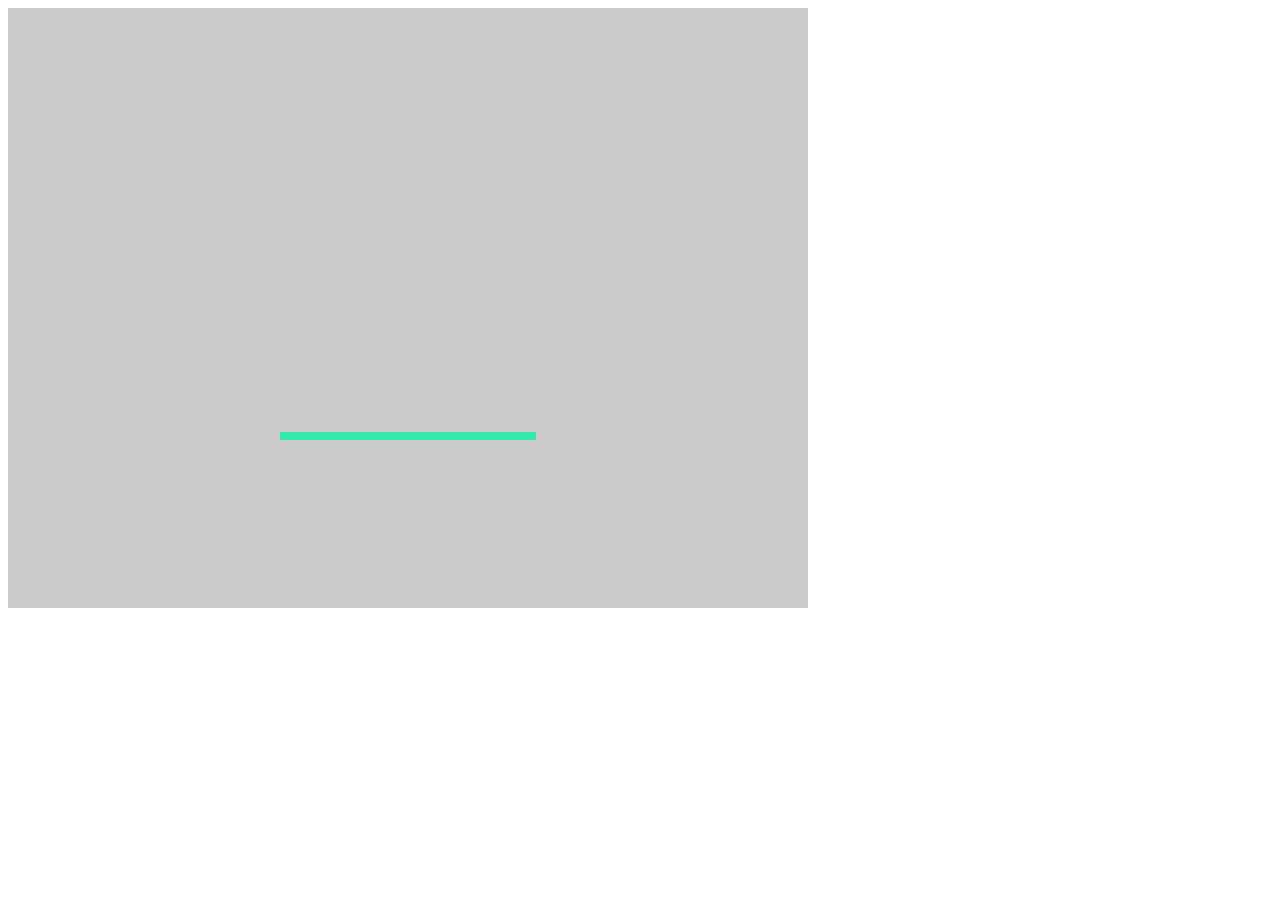
<file: Application/Application.Web/GameTile/index.html>
<!DOCTYPE html>
<html>
<head lang="en">
    <meta charset="UTF-8">
    <title></title>
    <script src="Libs/require.js" data-main="app"></script>
</head>
<body>
<div id="phaser-container">

</div>
</body>
</html>
</file>
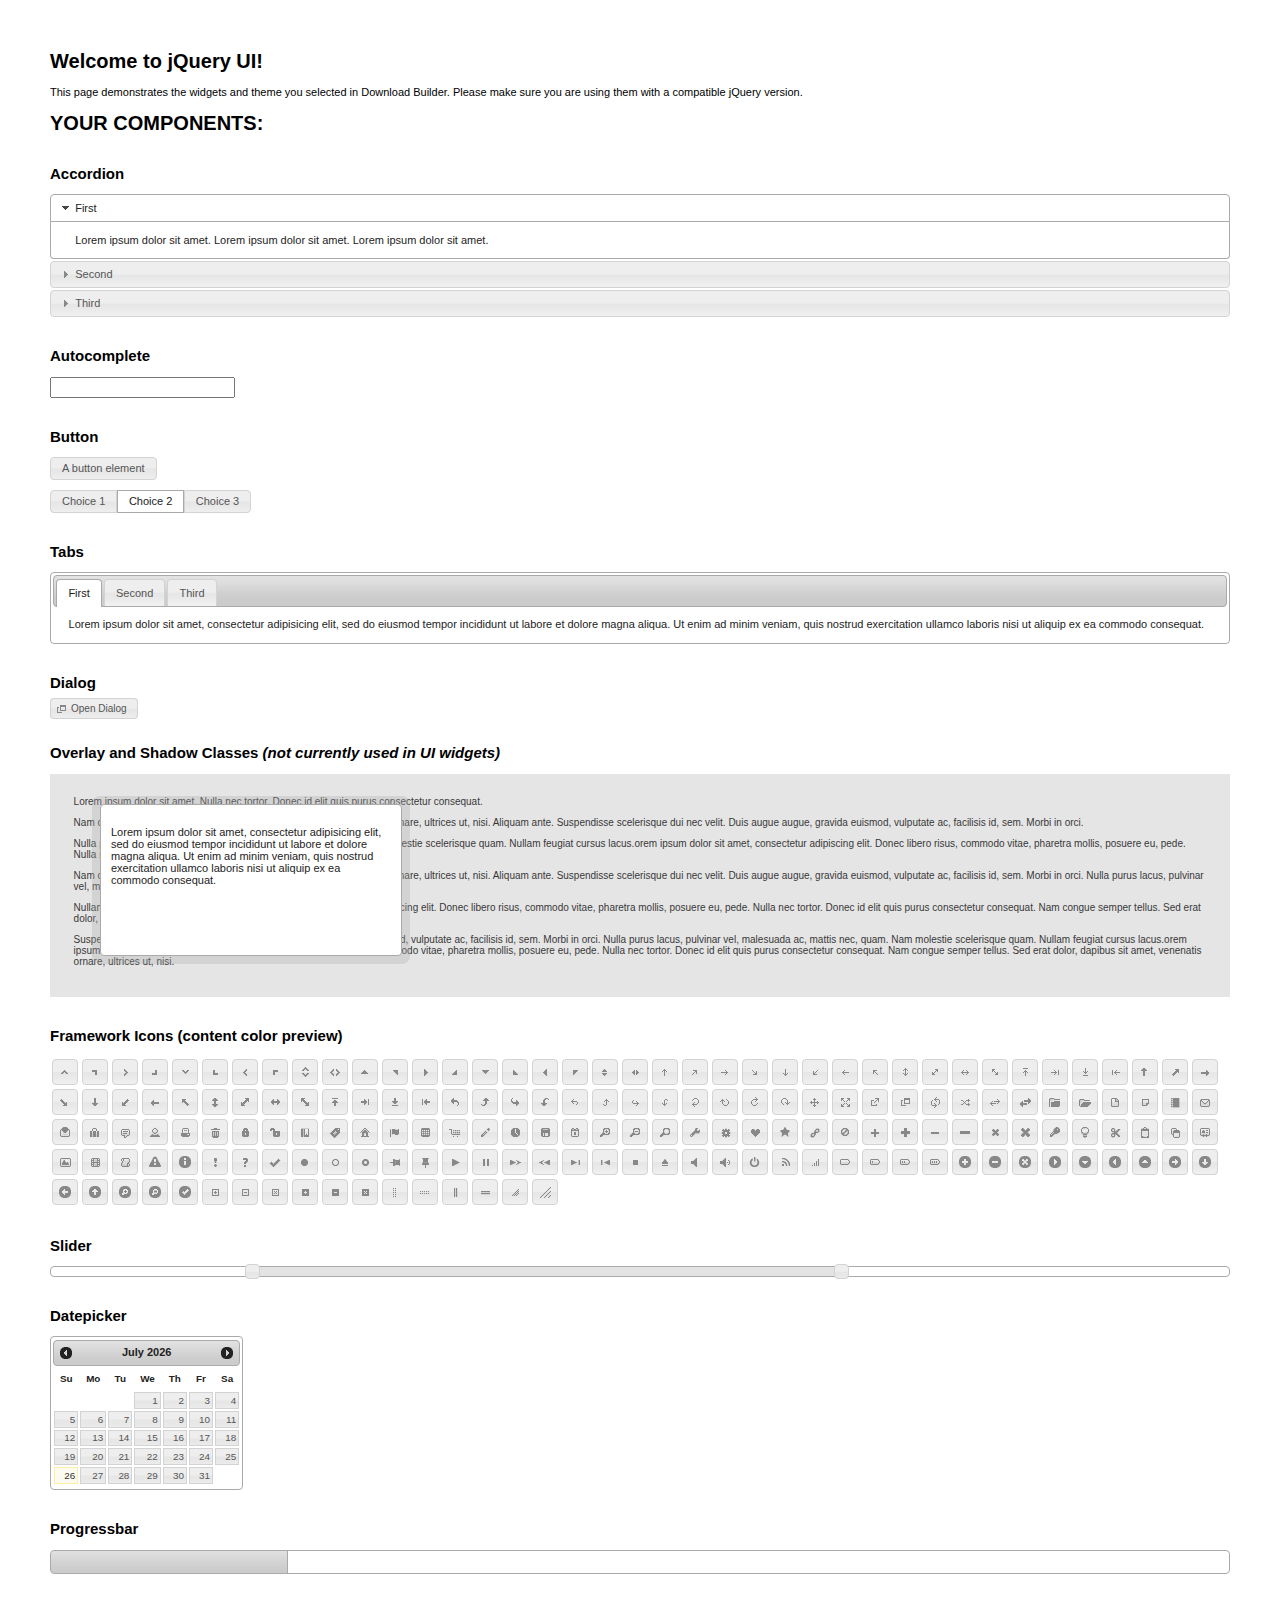
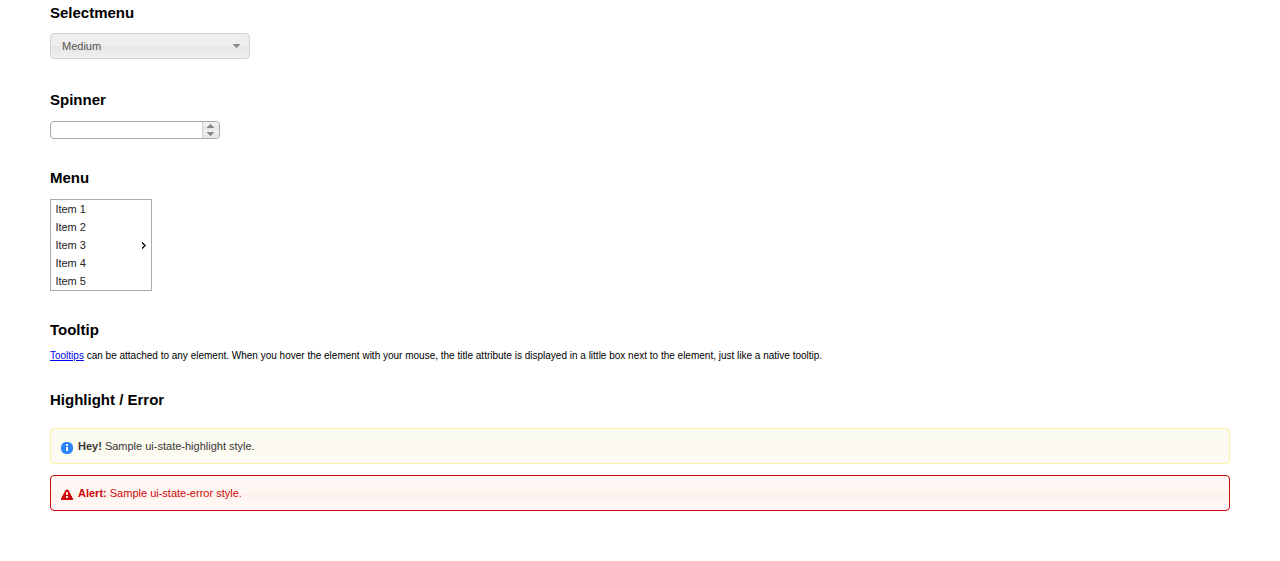
<file: Game/Game.Web/Scripts/jquery-ui-1.11.4.custom/index.html>
<!doctype html>
<html lang="us">
<head>
	<meta charset="utf-8">
	<title>jQuery UI Example Page</title>
	<link href="jquery-ui.css" rel="stylesheet">
	<style>
	body{
		font: 62.5% "Trebuchet MS", sans-serif;
		margin: 50px;
	}
	.demoHeaders {
		margin-top: 2em;
	}
	#dialog-link {
		padding: .4em 1em .4em 20px;
		text-decoration: none;
		position: relative;
	}
	#dialog-link span.ui-icon {
		margin: 0 5px 0 0;
		position: absolute;
		left: .2em;
		top: 50%;
		margin-top: -8px;
	}
	#icons {
		margin: 0;
		padding: 0;
	}
	#icons li {
		margin: 2px;
		position: relative;
		padding: 4px 0;
		cursor: pointer;
		float: left;
		list-style: none;
	}
	#icons span.ui-icon {
		float: left;
		margin: 0 4px;
	}
	.fakewindowcontain .ui-widget-overlay {
		position: absolute;
	}
	select {
		width: 200px;
	}
	</style>
</head>
<body>

<h1>Welcome to jQuery UI!</h1>

<div class="ui-widget">
	<p>This page demonstrates the widgets and theme you selected in Download Builder. Please make sure you are using them with a compatible jQuery version.</p>
</div>

<h1>YOUR COMPONENTS:</h1>


<!-- Accordion -->
<h2 class="demoHeaders">Accordion</h2>
<div id="accordion">
	<h3>First</h3>
	<div>Lorem ipsum dolor sit amet. Lorem ipsum dolor sit amet. Lorem ipsum dolor sit amet.</div>
	<h3>Second</h3>
	<div>Phasellus mattis tincidunt nibh.</div>
	<h3>Third</h3>
	<div>Nam dui erat, auctor a, dignissim quis.</div>
</div>



<!-- Autocomplete -->
<h2 class="demoHeaders">Autocomplete</h2>
<div>
	<input id="autocomplete" title="type &quot;a&quot;">
</div>



<!-- Button -->
<h2 class="demoHeaders">Button</h2>
<button id="button">A button element</button>
<form style="margin-top: 1em;">
	<div id="radioset">
		<input type="radio" id="radio1" name="radio"><label for="radio1">Choice 1</label>
		<input type="radio" id="radio2" name="radio" checked="checked"><label for="radio2">Choice 2</label>
		<input type="radio" id="radio3" name="radio"><label for="radio3">Choice 3</label>
	</div>
</form>



<!-- Tabs -->
<h2 class="demoHeaders">Tabs</h2>
<div id="tabs">
	<ul>
		<li><a href="#tabs-1">First</a></li>
		<li><a href="#tabs-2">Second</a></li>
		<li><a href="#tabs-3">Third</a></li>
	</ul>
	<div id="tabs-1">Lorem ipsum dolor sit amet, consectetur adipisicing elit, sed do eiusmod tempor incididunt ut labore et dolore magna aliqua. Ut enim ad minim veniam, quis nostrud exercitation ullamco laboris nisi ut aliquip ex ea commodo consequat.</div>
	<div id="tabs-2">Phasellus mattis tincidunt nibh. Cras orci urna, blandit id, pretium vel, aliquet ornare, felis. Maecenas scelerisque sem non nisl. Fusce sed lorem in enim dictum bibendum.</div>
	<div id="tabs-3">Nam dui erat, auctor a, dignissim quis, sollicitudin eu, felis. Pellentesque nisi urna, interdum eget, sagittis et, consequat vestibulum, lacus. Mauris porttitor ullamcorper augue.</div>
</div>



<!-- Dialog NOTE: Dialog is not generated by UI in this demo so it can be visually styled in themeroller-->
<h2 class="demoHeaders">Dialog</h2>
<p><a href="#" id="dialog-link" class="ui-state-default ui-corner-all"><span class="ui-icon ui-icon-newwin"></span>Open Dialog</a></p>

<h2 class="demoHeaders">Overlay and Shadow Classes <em>(not currently used in UI widgets)</em></h2>
<div style="position: relative; width: 96%; height: 200px; padding:1% 2%; overflow:hidden;" class="fakewindowcontain">
	<p>Lorem ipsum dolor sit amet,  Nulla nec tortor. Donec id elit quis purus consectetur consequat. </p><p>Nam congue semper tellus. Sed erat dolor, dapibus sit amet, venenatis ornare, ultrices ut, nisi. Aliquam ante. Suspendisse scelerisque dui nec velit. Duis augue augue, gravida euismod, vulputate ac, facilisis id, sem. Morbi in orci. </p><p>Nulla purus lacus, pulvinar vel, malesuada ac, mattis nec, quam. Nam molestie scelerisque quam. Nullam feugiat cursus lacus.orem ipsum dolor sit amet, consectetur adipiscing elit. Donec libero risus, commodo vitae, pharetra mollis, posuere eu, pede. Nulla nec tortor. Donec id elit quis purus consectetur consequat. </p><p>Nam congue semper tellus. Sed erat dolor, dapibus sit amet, venenatis ornare, ultrices ut, nisi. Aliquam ante. Suspendisse scelerisque dui nec velit. Duis augue augue, gravida euismod, vulputate ac, facilisis id, sem. Morbi in orci. Nulla purus lacus, pulvinar vel, malesuada ac, mattis nec, quam. Nam molestie scelerisque quam. </p><p>Nullam feugiat cursus lacus.orem ipsum dolor sit amet, consectetur adipiscing elit. Donec libero risus, commodo vitae, pharetra mollis, posuere eu, pede. Nulla nec tortor. Donec id elit quis purus consectetur consequat. Nam congue semper tellus. Sed erat dolor, dapibus sit amet, venenatis ornare, ultrices ut, nisi. Aliquam ante. </p><p>Suspendisse scelerisque dui nec velit. Duis augue augue, gravida euismod, vulputate ac, facilisis id, sem. Morbi in orci. Nulla purus lacus, pulvinar vel, malesuada ac, mattis nec, quam. Nam molestie scelerisque quam. Nullam feugiat cursus lacus.orem ipsum dolor sit amet, consectetur adipiscing elit. Donec libero risus, commodo vitae, pharetra mollis, posuere eu, pede. Nulla nec tortor. Donec id elit quis purus consectetur consequat. Nam congue semper tellus. Sed erat dolor, dapibus sit amet, venenatis ornare, ultrices ut, nisi. </p>

	<!-- ui-dialog -->
	<div class="ui-overlay"><div class="ui-widget-overlay"></div><div class="ui-widget-shadow ui-corner-all" style="width: 302px; height: 152px; position: absolute; left: 50px; top: 30px;"></div></div>
	<div style="position: absolute; width: 280px; height: 130px;left: 50px; top: 30px; padding: 10px;" class="ui-widget ui-widget-content ui-corner-all">
		<div class="ui-dialog-content ui-widget-content" style="background: none; border: 0;">
			<p>Lorem ipsum dolor sit amet, consectetur adipisicing elit, sed do eiusmod tempor incididunt ut labore et dolore magna aliqua. Ut enim ad minim veniam, quis nostrud exercitation ullamco laboris nisi ut aliquip ex ea commodo consequat.</p>
		</div>
	</div>

</div>

<!-- ui-dialog -->
<div id="dialog" title="Dialog Title">
	<p>Lorem ipsum dolor sit amet, consectetur adipisicing elit, sed do eiusmod tempor incididunt ut labore et dolore magna aliqua. Ut enim ad minim veniam, quis nostrud exercitation ullamco laboris nisi ut aliquip ex ea commodo consequat.</p>
</div>



<h2 class="demoHeaders">Framework Icons (content color preview)</h2>
<ul id="icons" class="ui-widget ui-helper-clearfix">
	<li class="ui-state-default ui-corner-all" title=".ui-icon-carat-1-n"><span class="ui-icon ui-icon-carat-1-n"></span></li>
	<li class="ui-state-default ui-corner-all" title=".ui-icon-carat-1-ne"><span class="ui-icon ui-icon-carat-1-ne"></span></li>
	<li class="ui-state-default ui-corner-all" title=".ui-icon-carat-1-e"><span class="ui-icon ui-icon-carat-1-e"></span></li>
	<li class="ui-state-default ui-corner-all" title=".ui-icon-carat-1-se"><span class="ui-icon ui-icon-carat-1-se"></span></li>
	<li class="ui-state-default ui-corner-all" title=".ui-icon-carat-1-s"><span class="ui-icon ui-icon-carat-1-s"></span></li>
	<li class="ui-state-default ui-corner-all" title=".ui-icon-carat-1-sw"><span class="ui-icon ui-icon-carat-1-sw"></span></li>
	<li class="ui-state-default ui-corner-all" title=".ui-icon-carat-1-w"><span class="ui-icon ui-icon-carat-1-w"></span></li>
	<li class="ui-state-default ui-corner-all" title=".ui-icon-carat-1-nw"><span class="ui-icon ui-icon-carat-1-nw"></span></li>
	<li class="ui-state-default ui-corner-all" title=".ui-icon-carat-2-n-s"><span class="ui-icon ui-icon-carat-2-n-s"></span></li>
	<li class="ui-state-default ui-corner-all" title=".ui-icon-carat-2-e-w"><span class="ui-icon ui-icon-carat-2-e-w"></span></li>
	<li class="ui-state-default ui-corner-all" title=".ui-icon-triangle-1-n"><span class="ui-icon ui-icon-triangle-1-n"></span></li>
	<li class="ui-state-default ui-corner-all" title=".ui-icon-triangle-1-ne"><span class="ui-icon ui-icon-triangle-1-ne"></span></li>
	<li class="ui-state-default ui-corner-all" title=".ui-icon-triangle-1-e"><span class="ui-icon ui-icon-triangle-1-e"></span></li>
	<li class="ui-state-default ui-corner-all" title=".ui-icon-triangle-1-se"><span class="ui-icon ui-icon-triangle-1-se"></span></li>
	<li class="ui-state-default ui-corner-all" title=".ui-icon-triangle-1-s"><span class="ui-icon ui-icon-triangle-1-s"></span></li>
	<li class="ui-state-default ui-corner-all" title=".ui-icon-triangle-1-sw"><span class="ui-icon ui-icon-triangle-1-sw"></span></li>
	<li class="ui-state-default ui-corner-all" title=".ui-icon-triangle-1-w"><span class="ui-icon ui-icon-triangle-1-w"></span></li>
	<li class="ui-state-default ui-corner-all" title=".ui-icon-triangle-1-nw"><span class="ui-icon ui-icon-triangle-1-nw"></span></li>
	<li class="ui-state-default ui-corner-all" title=".ui-icon-triangle-2-n-s"><span class="ui-icon ui-icon-triangle-2-n-s"></span></li>
	<li class="ui-state-default ui-corner-all" title=".ui-icon-triangle-2-e-w"><span class="ui-icon ui-icon-triangle-2-e-w"></span></li>
	<li class="ui-state-default ui-corner-all" title=".ui-icon-arrow-1-n"><span class="ui-icon ui-icon-arrow-1-n"></span></li>
	<li class="ui-state-default ui-corner-all" title=".ui-icon-arrow-1-ne"><span class="ui-icon ui-icon-arrow-1-ne"></span></li>
	<li class="ui-state-default ui-corner-all" title=".ui-icon-arrow-1-e"><span class="ui-icon ui-icon-arrow-1-e"></span></li>
	<li class="ui-state-default ui-corner-all" title=".ui-icon-arrow-1-se"><span class="ui-icon ui-icon-arrow-1-se"></span></li>
	<li class="ui-state-default ui-corner-all" title=".ui-icon-arrow-1-s"><span class="ui-icon ui-icon-arrow-1-s"></span></li>
	<li class="ui-state-default ui-corner-all" title=".ui-icon-arrow-1-sw"><span class="ui-icon ui-icon-arrow-1-sw"></span></li>
	<li class="ui-state-default ui-corner-all" title=".ui-icon-arrow-1-w"><span class="ui-icon ui-icon-arrow-1-w"></span></li>
	<li class="ui-state-default ui-corner-all" title=".ui-icon-arrow-1-nw"><span class="ui-icon ui-icon-arrow-1-nw"></span></li>
	<li class="ui-state-default ui-corner-all" title=".ui-icon-arrow-2-n-s"><span class="ui-icon ui-icon-arrow-2-n-s"></span></li>
	<li class="ui-state-default ui-corner-all" title=".ui-icon-arrow-2-ne-sw"><span class="ui-icon ui-icon-arrow-2-ne-sw"></span></li>
	<li class="ui-state-default ui-corner-all" title=".ui-icon-arrow-2-e-w"><span class="ui-icon ui-icon-arrow-2-e-w"></span></li>
	<li class="ui-state-default ui-corner-all" title=".ui-icon-arrow-2-se-nw"><span class="ui-icon ui-icon-arrow-2-se-nw"></span></li>
	<li class="ui-state-default ui-corner-all" title=".ui-icon-arrowstop-1-n"><span class="ui-icon ui-icon-arrowstop-1-n"></span></li>
	<li class="ui-state-default ui-corner-all" title=".ui-icon-arrowstop-1-e"><span class="ui-icon ui-icon-arrowstop-1-e"></span></li>
	<li class="ui-state-default ui-corner-all" title=".ui-icon-arrowstop-1-s"><span class="ui-icon ui-icon-arrowstop-1-s"></span></li>
	<li class="ui-state-default ui-corner-all" title=".ui-icon-arrowstop-1-w"><span class="ui-icon ui-icon-arrowstop-1-w"></span></li>
	<li class="ui-state-default ui-corner-all" title=".ui-icon-arrowthick-1-n"><span class="ui-icon ui-icon-arrowthick-1-n"></span></li>
	<li class="ui-state-default ui-corner-all" title=".ui-icon-arrowthick-1-ne"><span class="ui-icon ui-icon-arrowthick-1-ne"></span></li>
	<li class="ui-state-default ui-corner-all" title=".ui-icon-arrowthick-1-e"><span class="ui-icon ui-icon-arrowthick-1-e"></span></li>
	<li class="ui-state-default ui-corner-all" title=".ui-icon-arrowthick-1-se"><span class="ui-icon ui-icon-arrowthick-1-se"></span></li>
	<li class="ui-state-default ui-corner-all" title=".ui-icon-arrowthick-1-s"><span class="ui-icon ui-icon-arrowthick-1-s"></span></li>
	<li class="ui-state-default ui-corner-all" title=".ui-icon-arrowthick-1-sw"><span class="ui-icon ui-icon-arrowthick-1-sw"></span></li>
	<li class="ui-state-default ui-corner-all" title=".ui-icon-arrowthick-1-w"><span class="ui-icon ui-icon-arrowthick-1-w"></span></li>
	<li class="ui-state-default ui-corner-all" title=".ui-icon-arrowthick-1-nw"><span class="ui-icon ui-icon-arrowthick-1-nw"></span></li>
	<li class="ui-state-default ui-corner-all" title=".ui-icon-arrowthick-2-n-s"><span class="ui-icon ui-icon-arrowthick-2-n-s"></span></li>
	<li class="ui-state-default ui-corner-all" title=".ui-icon-arrowthick-2-ne-sw"><span class="ui-icon ui-icon-arrowthick-2-ne-sw"></span></li>
	<li class="ui-state-default ui-corner-all" title=".ui-icon-arrowthick-2-e-w"><span class="ui-icon ui-icon-arrowthick-2-e-w"></span></li>
	<li class="ui-state-default ui-corner-all" title=".ui-icon-arrowthick-2-se-nw"><span class="ui-icon ui-icon-arrowthick-2-se-nw"></span></li>
	<li class="ui-state-default ui-corner-all" title=".ui-icon-arrowthickstop-1-n"><span class="ui-icon ui-icon-arrowthickstop-1-n"></span></li>
	<li class="ui-state-default ui-corner-all" title=".ui-icon-arrowthickstop-1-e"><span class="ui-icon ui-icon-arrowthickstop-1-e"></span></li>
	<li class="ui-state-default ui-corner-all" title=".ui-icon-arrowthickstop-1-s"><span class="ui-icon ui-icon-arrowthickstop-1-s"></span></li>
	<li class="ui-state-default ui-corner-all" title=".ui-icon-arrowthickstop-1-w"><span class="ui-icon ui-icon-arrowthickstop-1-w"></span></li>
	<li class="ui-state-default ui-corner-all" title=".ui-icon-arrowreturnthick-1-w"><span class="ui-icon ui-icon-arrowreturnthick-1-w"></span></li>
	<li class="ui-state-default ui-corner-all" title=".ui-icon-arrowreturnthick-1-n"><span class="ui-icon ui-icon-arrowreturnthick-1-n"></span></li>
	<li class="ui-state-default ui-corner-all" title=".ui-icon-arrowreturnthick-1-e"><span class="ui-icon ui-icon-arrowreturnthick-1-e"></span></li>
	<li class="ui-state-default ui-corner-all" title=".ui-icon-arrowreturnthick-1-s"><span class="ui-icon ui-icon-arrowreturnthick-1-s"></span></li>
	<li class="ui-state-default ui-corner-all" title=".ui-icon-arrowreturn-1-w"><span class="ui-icon ui-icon-arrowreturn-1-w"></span></li>
	<li class="ui-state-default ui-corner-all" title=".ui-icon-arrowreturn-1-n"><span class="ui-icon ui-icon-arrowreturn-1-n"></span></li>
	<li class="ui-state-default ui-corner-all" title=".ui-icon-arrowreturn-1-e"><span class="ui-icon ui-icon-arrowreturn-1-e"></span></li>
	<li class="ui-state-default ui-corner-all" title=".ui-icon-arrowreturn-1-s"><span class="ui-icon ui-icon-arrowreturn-1-s"></span></li>
	<li class="ui-state-default ui-corner-all" title=".ui-icon-arrowrefresh-1-w"><span class="ui-icon ui-icon-arrowrefresh-1-w"></span></li>
	<li class="ui-state-default ui-corner-all" title=".ui-icon-arrowrefresh-1-n"><span class="ui-icon ui-icon-arrowrefresh-1-n"></span></li>
	<li class="ui-state-default ui-corner-all" title=".ui-icon-arrowrefresh-1-e"><span class="ui-icon ui-icon-arrowrefresh-1-e"></span></li>
	<li class="ui-state-default ui-corner-all" title=".ui-icon-arrowrefresh-1-s"><span class="ui-icon ui-icon-arrowrefresh-1-s"></span></li>
	<li class="ui-state-default ui-corner-all" title=".ui-icon-arrow-4"><span class="ui-icon ui-icon-arrow-4"></span></li>
	<li class="ui-state-default ui-corner-all" title=".ui-icon-arrow-4-diag"><span class="ui-icon ui-icon-arrow-4-diag"></span></li>
	<li class="ui-state-default ui-corner-all" title=".ui-icon-extlink"><span class="ui-icon ui-icon-extlink"></span></li>
	<li class="ui-state-default ui-corner-all" title=".ui-icon-newwin"><span class="ui-icon ui-icon-newwin"></span></li>
	<li class="ui-state-default ui-corner-all" title=".ui-icon-refresh"><span class="ui-icon ui-icon-refresh"></span></li>
	<li class="ui-state-default ui-corner-all" title=".ui-icon-shuffle"><span class="ui-icon ui-icon-shuffle"></span></li>
	<li class="ui-state-default ui-corner-all" title=".ui-icon-transfer-e-w"><span class="ui-icon ui-icon-transfer-e-w"></span></li>
	<li class="ui-state-default ui-corner-all" title=".ui-icon-transferthick-e-w"><span class="ui-icon ui-icon-transferthick-e-w"></span></li>
	<li class="ui-state-default ui-corner-all" title=".ui-icon-folder-collapsed"><span class="ui-icon ui-icon-folder-collapsed"></span></li>
	<li class="ui-state-default ui-corner-all" title=".ui-icon-folder-open"><span class="ui-icon ui-icon-folder-open"></span></li>
	<li class="ui-state-default ui-corner-all" title=".ui-icon-document"><span class="ui-icon ui-icon-document"></span></li>
	<li class="ui-state-default ui-corner-all" title=".ui-icon-document-b"><span class="ui-icon ui-icon-document-b"></span></li>
	<li class="ui-state-default ui-corner-all" title=".ui-icon-note"><span class="ui-icon ui-icon-note"></span></li>
	<li class="ui-state-default ui-corner-all" title=".ui-icon-mail-closed"><span class="ui-icon ui-icon-mail-closed"></span></li>
	<li class="ui-state-default ui-corner-all" title=".ui-icon-mail-open"><span class="ui-icon ui-icon-mail-open"></span></li>
	<li class="ui-state-default ui-corner-all" title=".ui-icon-suitcase"><span class="ui-icon ui-icon-suitcase"></span></li>
	<li class="ui-state-default ui-corner-all" title=".ui-icon-comment"><span class="ui-icon ui-icon-comment"></span></li>
	<li class="ui-state-default ui-corner-all" title=".ui-icon-person"><span class="ui-icon ui-icon-person"></span></li>
	<li class="ui-state-default ui-corner-all" title=".ui-icon-print"><span class="ui-icon ui-icon-print"></span></li>
	<li class="ui-state-default ui-corner-all" title=".ui-icon-trash"><span class="ui-icon ui-icon-trash"></span></li>
	<li class="ui-state-default ui-corner-all" title=".ui-icon-locked"><span class="ui-icon ui-icon-locked"></span></li>
	<li class="ui-state-default ui-corner-all" title=".ui-icon-unlocked"><span class="ui-icon ui-icon-unlocked"></span></li>
	<li class="ui-state-default ui-corner-all" title=".ui-icon-bookmark"><span class="ui-icon ui-icon-bookmark"></span></li>
	<li class="ui-state-default ui-corner-all" title=".ui-icon-tag"><span class="ui-icon ui-icon-tag"></span></li>
	<li class="ui-state-default ui-corner-all" title=".ui-icon-home"><span class="ui-icon ui-icon-home"></span></li>
	<li class="ui-state-default ui-corner-all" title=".ui-icon-flag"><span class="ui-icon ui-icon-flag"></span></li>
	<li class="ui-state-default ui-corner-all" title=".ui-icon-calculator"><span class="ui-icon ui-icon-calculator"></span></li>
	<li class="ui-state-default ui-corner-all" title=".ui-icon-cart"><span class="ui-icon ui-icon-cart"></span></li>
	<li class="ui-state-default ui-corner-all" title=".ui-icon-pencil"><span class="ui-icon ui-icon-pencil"></span></li>
	<li class="ui-state-default ui-corner-all" title=".ui-icon-clock"><span class="ui-icon ui-icon-clock"></span></li>
	<li class="ui-state-default ui-corner-all" title=".ui-icon-disk"><span class="ui-icon ui-icon-disk"></span></li>
	<li class="ui-state-default ui-corner-all" title=".ui-icon-calendar"><span class="ui-icon ui-icon-calendar"></span></li>
	<li class="ui-state-default ui-corner-all" title=".ui-icon-zoomin"><span class="ui-icon ui-icon-zoomin"></span></li>
	<li class="ui-state-default ui-corner-all" title=".ui-icon-zoomout"><span class="ui-icon ui-icon-zoomout"></span></li>
	<li class="ui-state-default ui-corner-all" title=".ui-icon-search"><span class="ui-icon ui-icon-search"></span></li>
	<li class="ui-state-default ui-corner-all" title=".ui-icon-wrench"><span class="ui-icon ui-icon-wrench"></span></li>
	<li class="ui-state-default ui-corner-all" title=".ui-icon-gear"><span class="ui-icon ui-icon-gear"></span></li>
	<li class="ui-state-default ui-corner-all" title=".ui-icon-heart"><span class="ui-icon ui-icon-heart"></span></li>
	<li class="ui-state-default ui-corner-all" title=".ui-icon-star"><span class="ui-icon ui-icon-star"></span></li>
	<li class="ui-state-default ui-corner-all" title=".ui-icon-link"><span class="ui-icon ui-icon-link"></span></li>
	<li class="ui-state-default ui-corner-all" title=".ui-icon-cancel"><span class="ui-icon ui-icon-cancel"></span></li>
	<li class="ui-state-default ui-corner-all" title=".ui-icon-plus"><span class="ui-icon ui-icon-plus"></span></li>
	<li class="ui-state-default ui-corner-all" title=".ui-icon-plusthick"><span class="ui-icon ui-icon-plusthick"></span></li>
	<li class="ui-state-default ui-corner-all" title=".ui-icon-minus"><span class="ui-icon ui-icon-minus"></span></li>
	<li class="ui-state-default ui-corner-all" title=".ui-icon-minusthick"><span class="ui-icon ui-icon-minusthick"></span></li>
	<li class="ui-state-default ui-corner-all" title=".ui-icon-close"><span class="ui-icon ui-icon-close"></span></li>
	<li class="ui-state-default ui-corner-all" title=".ui-icon-closethick"><span class="ui-icon ui-icon-closethick"></span></li>
	<li class="ui-state-default ui-corner-all" title=".ui-icon-key"><span class="ui-icon ui-icon-key"></span></li>
	<li class="ui-state-default ui-corner-all" title=".ui-icon-lightbulb"><span class="ui-icon ui-icon-lightbulb"></span></li>
	<li class="ui-state-default ui-corner-all" title=".ui-icon-scissors"><span class="ui-icon ui-icon-scissors"></span></li>
	<li class="ui-state-default ui-corner-all" title=".ui-icon-clipboard"><span class="ui-icon ui-icon-clipboard"></span></li>
	<li class="ui-state-default ui-corner-all" title=".ui-icon-copy"><span class="ui-icon ui-icon-copy"></span></li>
	<li class="ui-state-default ui-corner-all" title=".ui-icon-contact"><span class="ui-icon ui-icon-contact"></span></li>
	<li class="ui-state-default ui-corner-all" title=".ui-icon-image"><span class="ui-icon ui-icon-image"></span></li>
	<li class="ui-state-default ui-corner-all" title=".ui-icon-video"><span class="ui-icon ui-icon-video"></span></li>
	<li class="ui-state-default ui-corner-all" title=".ui-icon-script"><span class="ui-icon ui-icon-script"></span></li>
	<li class="ui-state-default ui-corner-all" title=".ui-icon-alert"><span class="ui-icon ui-icon-alert"></span></li>
	<li class="ui-state-default ui-corner-all" title=".ui-icon-info"><span class="ui-icon ui-icon-info"></span></li>
	<li class="ui-state-default ui-corner-all" title=".ui-icon-notice"><span class="ui-icon ui-icon-notice"></span></li>
	<li class="ui-state-default ui-corner-all" title=".ui-icon-help"><span class="ui-icon ui-icon-help"></span></li>
	<li class="ui-state-default ui-corner-all" title=".ui-icon-check"><span class="ui-icon ui-icon-check"></span></li>
	<li class="ui-state-default ui-corner-all" title=".ui-icon-bullet"><span class="ui-icon ui-icon-bullet"></span></li>
	<li class="ui-state-default ui-corner-all" title=".ui-icon-radio-off"><span class="ui-icon ui-icon-radio-off"></span></li>
	<li class="ui-state-default ui-corner-all" title=".ui-icon-radio-on"><span class="ui-icon ui-icon-radio-on"></span></li>
	<li class="ui-state-default ui-corner-all" title=".ui-icon-pin-w"><span class="ui-icon ui-icon-pin-w"></span></li>
	<li class="ui-state-default ui-corner-all" title=".ui-icon-pin-s"><span class="ui-icon ui-icon-pin-s"></span></li>
	<li class="ui-state-default ui-corner-all" title=".ui-icon-play"><span class="ui-icon ui-icon-play"></span></li>
	<li class="ui-state-default ui-corner-all" title=".ui-icon-pause"><span class="ui-icon ui-icon-pause"></span></li>
	<li class="ui-state-default ui-corner-all" title=".ui-icon-seek-next"><span class="ui-icon ui-icon-seek-next"></span></li>
	<li class="ui-state-default ui-corner-all" title=".ui-icon-seek-prev"><span class="ui-icon ui-icon-seek-prev"></span></li>
	<li class="ui-state-default ui-corner-all" title=".ui-icon-seek-end"><span class="ui-icon ui-icon-seek-end"></span></li>
	<li class="ui-state-default ui-corner-all" title=".ui-icon-seek-first"><span class="ui-icon ui-icon-seek-first"></span></li>
	<li class="ui-state-default ui-corner-all" title=".ui-icon-stop"><span class="ui-icon ui-icon-stop"></span></li>
	<li class="ui-state-default ui-corner-all" title=".ui-icon-eject"><span class="ui-icon ui-icon-eject"></span></li>
	<li class="ui-state-default ui-corner-all" title=".ui-icon-volume-off"><span class="ui-icon ui-icon-volume-off"></span></li>
	<li class="ui-state-default ui-corner-all" title=".ui-icon-volume-on"><span class="ui-icon ui-icon-volume-on"></span></li>
	<li class="ui-state-default ui-corner-all" title=".ui-icon-power"><span class="ui-icon ui-icon-power"></span></li>
	<li class="ui-state-default ui-corner-all" title=".ui-icon-signal-diag"><span class="ui-icon ui-icon-signal-diag"></span></li>
	<li class="ui-state-default ui-corner-all" title=".ui-icon-signal"><span class="ui-icon ui-icon-signal"></span></li>
	<li class="ui-state-default ui-corner-all" title=".ui-icon-battery-0"><span class="ui-icon ui-icon-battery-0"></span></li>
	<li class="ui-state-default ui-corner-all" title=".ui-icon-battery-1"><span class="ui-icon ui-icon-battery-1"></span></li>
	<li class="ui-state-default ui-corner-all" title=".ui-icon-battery-2"><span class="ui-icon ui-icon-battery-2"></span></li>
	<li class="ui-state-default ui-corner-all" title=".ui-icon-battery-3"><span class="ui-icon ui-icon-battery-3"></span></li>
	<li class="ui-state-default ui-corner-all" title=".ui-icon-circle-plus"><span class="ui-icon ui-icon-circle-plus"></span></li>
	<li class="ui-state-default ui-corner-all" title=".ui-icon-circle-minus"><span class="ui-icon ui-icon-circle-minus"></span></li>
	<li class="ui-state-default ui-corner-all" title=".ui-icon-circle-close"><span class="ui-icon ui-icon-circle-close"></span></li>
	<li class="ui-state-default ui-corner-all" title=".ui-icon-circle-triangle-e"><span class="ui-icon ui-icon-circle-triangle-e"></span></li>
	<li class="ui-state-default ui-corner-all" title=".ui-icon-circle-triangle-s"><span class="ui-icon ui-icon-circle-triangle-s"></span></li>
	<li class="ui-state-default ui-corner-all" title=".ui-icon-circle-triangle-w"><span class="ui-icon ui-icon-circle-triangle-w"></span></li>
	<li class="ui-state-default ui-corner-all" title=".ui-icon-circle-triangle-n"><span class="ui-icon ui-icon-circle-triangle-n"></span></li>
	<li class="ui-state-default ui-corner-all" title=".ui-icon-circle-arrow-e"><span class="ui-icon ui-icon-circle-arrow-e"></span></li>
	<li class="ui-state-default ui-corner-all" title=".ui-icon-circle-arrow-s"><span class="ui-icon ui-icon-circle-arrow-s"></span></li>
	<li class="ui-state-default ui-corner-all" title=".ui-icon-circle-arrow-w"><span class="ui-icon ui-icon-circle-arrow-w"></span></li>
	<li class="ui-state-default ui-corner-all" title=".ui-icon-circle-arrow-n"><span class="ui-icon ui-icon-circle-arrow-n"></span></li>
	<li class="ui-state-default ui-corner-all" title=".ui-icon-circle-zoomin"><span class="ui-icon ui-icon-circle-zoomin"></span></li>
	<li class="ui-state-default ui-corner-all" title=".ui-icon-circle-zoomout"><span class="ui-icon ui-icon-circle-zoomout"></span></li>
	<li class="ui-state-default ui-corner-all" title=".ui-icon-circle-check"><span class="ui-icon ui-icon-circle-check"></span></li>
	<li class="ui-state-default ui-corner-all" title=".ui-icon-circlesmall-plus"><span class="ui-icon ui-icon-circlesmall-plus"></span></li>
	<li class="ui-state-default ui-corner-all" title=".ui-icon-circlesmall-minus"><span class="ui-icon ui-icon-circlesmall-minus"></span></li>
	<li class="ui-state-default ui-corner-all" title=".ui-icon-circlesmall-close"><span class="ui-icon ui-icon-circlesmall-close"></span></li>
	<li class="ui-state-default ui-corner-all" title=".ui-icon-squaresmall-plus"><span class="ui-icon ui-icon-squaresmall-plus"></span></li>
	<li class="ui-state-default ui-corner-all" title=".ui-icon-squaresmall-minus"><span class="ui-icon ui-icon-squaresmall-minus"></span></li>
	<li class="ui-state-default ui-corner-all" title=".ui-icon-squaresmall-close"><span class="ui-icon ui-icon-squaresmall-close"></span></li>
	<li class="ui-state-default ui-corner-all" title=".ui-icon-grip-dotted-vertical"><span class="ui-icon ui-icon-grip-dotted-vertical"></span></li>
	<li class="ui-state-default ui-corner-all" title=".ui-icon-grip-dotted-horizontal"><span class="ui-icon ui-icon-grip-dotted-horizontal"></span></li>
	<li class="ui-state-default ui-corner-all" title=".ui-icon-grip-solid-vertical"><span class="ui-icon ui-icon-grip-solid-vertical"></span></li>
	<li class="ui-state-default ui-corner-all" title=".ui-icon-grip-solid-horizontal"><span class="ui-icon ui-icon-grip-solid-horizontal"></span></li>
	<li class="ui-state-default ui-corner-all" title=".ui-icon-gripsmall-diagonal-se"><span class="ui-icon ui-icon-gripsmall-diagonal-se"></span></li>
	<li class="ui-state-default ui-corner-all" title=".ui-icon-grip-diagonal-se"><span class="ui-icon ui-icon-grip-diagonal-se"></span></li>
</ul>


<!-- Slider -->
<h2 class="demoHeaders">Slider</h2>
<div id="slider"></div>



<!-- Datepicker -->
<h2 class="demoHeaders">Datepicker</h2>
<div id="datepicker"></div>



<!-- Progressbar -->
<h2 class="demoHeaders">Progressbar</h2>
<div id="progressbar"></div>



<!-- Progressbar -->
<h2 class="demoHeaders">Selectmenu</h2>
<select id="selectmenu">
	<option>Slower</option>
	<option>Slow</option>
	<option selected="selected">Medium</option>
	<option>Fast</option>
	<option>Faster</option>
</select>



<!-- Spinner -->
<h2 class="demoHeaders">Spinner</h2>
<input id="spinner">



<!-- Menu -->
<h2 class="demoHeaders">Menu</h2>
<ul style="width:100px;" id="menu">
	<li>Item 1</li>
	<li>Item 2</li>
	<li>Item 3
		<ul>
			<li>Item 3-1</li>
			<li>Item 3-2</li>
			<li>Item 3-3</li>
			<li>Item 3-4</li>
			<li>Item 3-5</li>
		</ul>
	</li>
	<li>Item 4</li>
	<li>Item 5</li>
</ul>



<!-- Tooltip -->
<h2 class="demoHeaders">Tooltip</h2>
<p id="tooltip">
	<a href="#" title="That&apos;s what this widget is">Tooltips</a> can be attached to any element. When you hover
the element with your mouse, the title attribute is displayed in a little box next to the element, just like a native tooltip.
</p>


<!-- Highlight / Error -->
<h2 class="demoHeaders">Highlight / Error</h2>
<div class="ui-widget">
	<div class="ui-state-highlight ui-corner-all" style="margin-top: 20px; padding: 0 .7em;">
		<p><span class="ui-icon ui-icon-info" style="float: left; margin-right: .3em;"></span>
		<strong>Hey!</strong> Sample ui-state-highlight style.</p>
	</div>
</div>
<br>
<div class="ui-widget">
	<div class="ui-state-error ui-corner-all" style="padding: 0 .7em;">
		<p><span class="ui-icon ui-icon-alert" style="float: left; margin-right: .3em;"></span>
		<strong>Alert:</strong> Sample ui-state-error style.</p>
	</div>
</div>

<script src="external/jquery/jquery.js"></script>
<script src="jquery-ui.js"></script>
<script>

$( "#accordion" ).accordion();



var availableTags = [
	"ActionScript",
	"AppleScript",
	"Asp",
	"BASIC",
	"C",
	"C++",
	"Clojure",
	"COBOL",
	"ColdFusion",
	"Erlang",
	"Fortran",
	"Groovy",
	"Haskell",
	"Java",
	"JavaScript",
	"Lisp",
	"Perl",
	"PHP",
	"Python",
	"Ruby",
	"Scala",
	"Scheme"
];
$( "#autocomplete" ).autocomplete({
	source: availableTags
});



$( "#button" ).button();
$( "#radioset" ).buttonset();



$( "#tabs" ).tabs();



$( "#dialog" ).dialog({
	autoOpen: false,
	width: 400,
	buttons: [
		{
			text: "Ok",
			click: function() {
				$( this ).dialog( "close" );
			}
		},
		{
			text: "Cancel",
			click: function() {
				$( this ).dialog( "close" );
			}
		}
	]
});

// Link to open the dialog
$( "#dialog-link" ).click(function( event ) {
	$( "#dialog" ).dialog( "open" );
	event.preventDefault();
});



$( "#datepicker" ).datepicker({
	inline: true
});



$( "#slider" ).slider({
	range: true,
	values: [ 17, 67 ]
});



$( "#progressbar" ).progressbar({
	value: 20
});



$( "#spinner" ).spinner();



$( "#menu" ).menu();



$( "#tooltip" ).tooltip();



$( "#selectmenu" ).selectmenu();


// Hover states on the static widgets
$( "#dialog-link, #icons li" ).hover(
	function() {
		$( this ).addClass( "ui-state-hover" );
	},
	function() {
		$( this ).removeClass( "ui-state-hover" );
	}
);
</script>
</body>
</html>
</file>
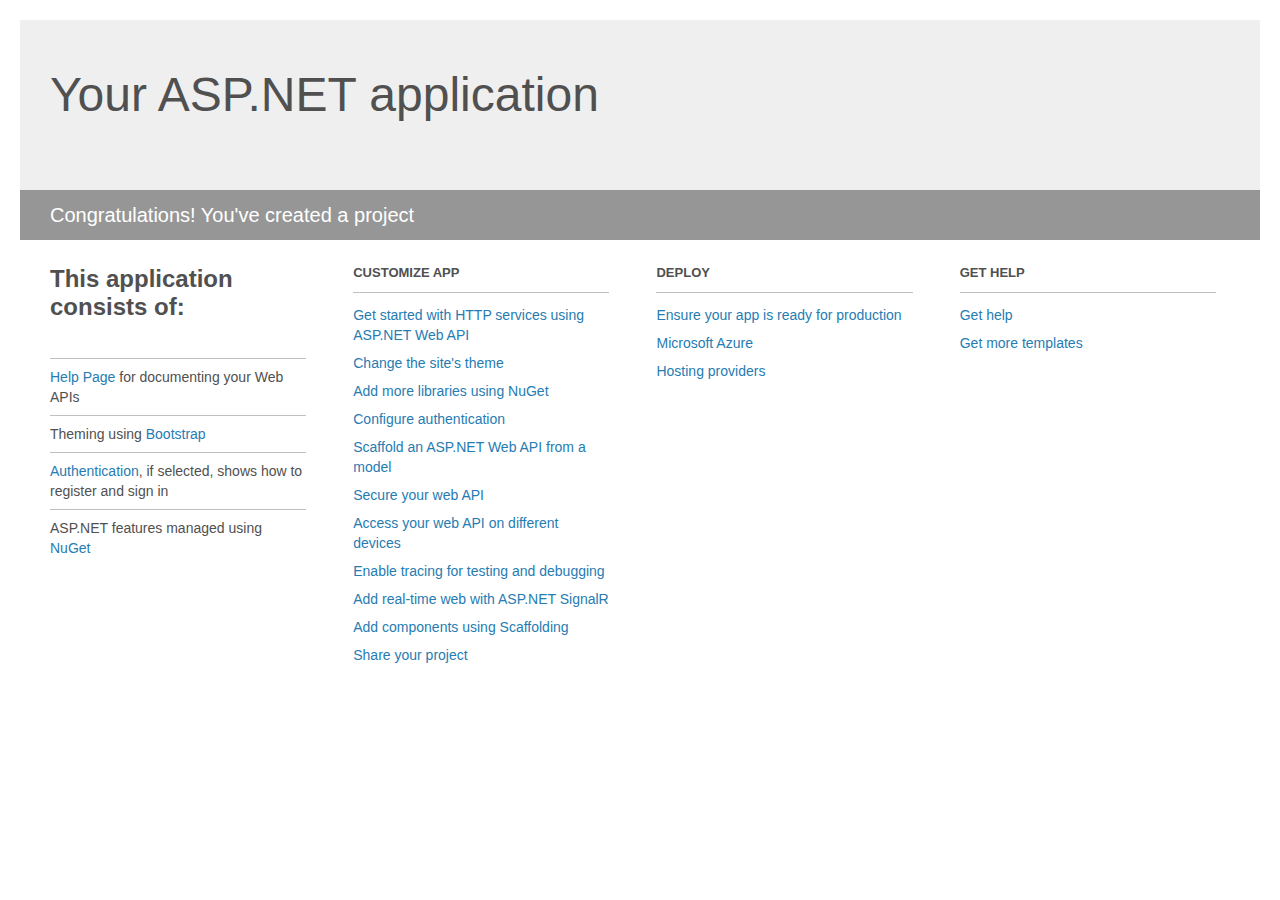
<file: ancient-warriors/Project_Readme.html>
﻿<!DOCTYPE html>
<html lang="en">
<head>
    <meta charset="utf-8" />
    <title>Your ASP.NET application</title>
    <style>
        body {
            background: #fff;
            color: #505050;
            font: 14px 'Segoe UI', tahoma, arial, helvetica, sans-serif;
            margin: 20px;
            padding: 0;
        }

        #header {
            background: #efefef;
            padding: 0;
        }

        h1 {
            font-size: 48px;
            font-weight: normal;
            margin: 0;
            padding: 0 30px;
            line-height: 150px;
        }

        p {
            font-size: 20px;
            color: #fff;
            background: #969696;
            padding: 0 30px;
            line-height: 50px;
        }

        #main {
            padding: 5px 30px;
        }

        .section {
            width: 21.7%;
            float: left;
            margin: 0 0 0 4%;
        }

            .section h2 {
                font-size: 13px;
                text-transform: uppercase;
                margin: 0;
                border-bottom: 1px solid silver;
                padding-bottom: 12px;
                margin-bottom: 8px;
            }

            .section.first {
                margin-left: 0;
            }

                .section.first h2 {
                    font-size: 24px;
                    text-transform: none;
                    margin-bottom: 25px;
                    border: none;
                }

                .section.first li {
                    border-top: 1px solid silver;
                    padding: 8px 0;
                }

            .section.last {
                margin-right: 0;
            }

        ul {
            list-style: none;
            padding: 0;
            margin: 0;
            line-height: 20px;
        }

        li {
            padding: 4px 0;
        }

        a {
            color: #267cb2;
            text-decoration: none;
        }

            a:hover {
                text-decoration: underline;
            }
    </style>
</head>
<body>

    <div id="header">
        <h1>Your ASP.NET application</h1>
        <p>Congratulations! You've created a project</p>
    </div>

    <div id="main">
        <div class="section first">
            <h2>This application consists of:</h2>
            <ul>
                <li><a href="http://go.microsoft.com/fwlink/?LinkID=320956">Help Page</a> for documenting your Web APIs</li>
                <li>Theming using <a href="http://go.microsoft.com/fwlink/?LinkID=320754">Bootstrap</a></li>
                <li><a href="http://go.microsoft.com/fwlink/?LinkID=320957">Authentication</a>, if selected, shows how to register and sign in</li>
                <li>ASP.NET features managed using <a href="http://go.microsoft.com/fwlink/?LinkID=320958">NuGet</a></li>
            </ul>
        </div>

        <div class="section">
            <h2>Customize app</h2>
            <ul>
                <li><a href="http://go.microsoft.com/fwlink/?LinkID=320959">Get started with HTTP services using ASP.NET Web API</a></li>
                <li><a href="http://go.microsoft.com/fwlink/?LinkID=320960">Change the site's theme</a></li>
                <li><a href="http://go.microsoft.com/fwlink/?LinkID=320961">Add more libraries using NuGet</a></li>
                <li><a href="http://go.microsoft.com/fwlink/?LinkID=320962">Configure authentication</a></li>
                <li><a href="http://go.microsoft.com/fwlink/?LinkID=320963">Scaffold an ASP.NET Web API from a model</a></li>
                <li><a href="http://go.microsoft.com/fwlink/?LinkID=320964">Secure your web API</a></li>
                <li><a href="http://go.microsoft.com/fwlink/?LinkID=320965">Access your web API on different devices</a></li>
                <li><a href="http://go.microsoft.com/fwlink/?LinkID=320966">Enable tracing for testing and debugging</a></li>
                <li><a href="http://go.microsoft.com/fwlink/?LinkID=320765">Add real-time web with ASP.NET SignalR</a></li>
                <li><a href="http://go.microsoft.com/fwlink/?LinkID=320766">Add components using Scaffolding</a></li>
                <li><a href="http://go.microsoft.com/fwlink/?LinkID=320768">Share your project</a></li>
            </ul>
        </div>

        <div class="section">
            <h2>Deploy</h2>
            <ul>
                <li><a href="http://go.microsoft.com/fwlink/?LinkID=320769">Ensure your app is ready for production</a></li>
                <li><a href="http://go.microsoft.com/fwlink/?LinkID=320770">Microsoft Azure</a></li>
                <li><a href="http://go.microsoft.com/fwlink/?LinkID=320771">Hosting providers</a></li>
            </ul>
        </div>

        <div class="section last">
            <h2>Get help</h2>
            <ul>
                <li><a href="http://go.microsoft.com/fwlink/?LinkID=320772">Get help</a></li>
                <li><a href="http://go.microsoft.com/fwlink/?LinkID=320773">Get more templates</a></li>
            </ul>
        </div>
    </div>
</body>
</html>
</file>
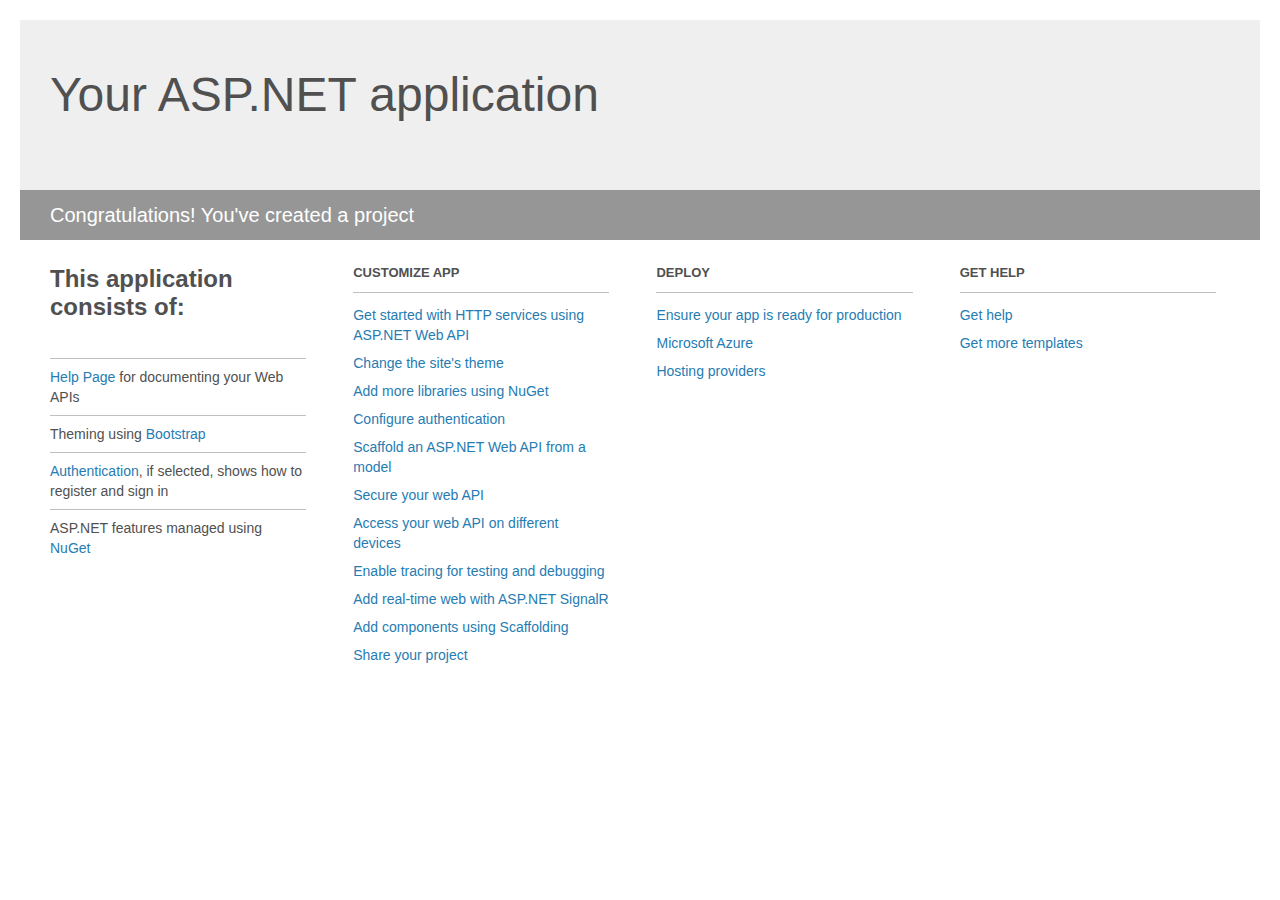
<file: App/App/Project_Readme.html>
﻿<!DOCTYPE html>
<html lang="en">
<head>
    <meta charset="utf-8" />
    <title>Your ASP.NET application</title>
    <style>
        body {
            background: #fff;
            color: #505050;
            font: 14px 'Segoe UI', tahoma, arial, helvetica, sans-serif;
            margin: 20px;
            padding: 0;
        }

        #header {
            background: #efefef;
            padding: 0;
        }

        h1 {
            font-size: 48px;
            font-weight: normal;
            margin: 0;
            padding: 0 30px;
            line-height: 150px;
        }

        p {
            font-size: 20px;
            color: #fff;
            background: #969696;
            padding: 0 30px;
            line-height: 50px;
        }

        #main {
            padding: 5px 30px;
        }

        .section {
            width: 21.7%;
            float: left;
            margin: 0 0 0 4%;
        }

            .section h2 {
                font-size: 13px;
                text-transform: uppercase;
                margin: 0;
                border-bottom: 1px solid silver;
                padding-bottom: 12px;
                margin-bottom: 8px;
            }

            .section.first {
                margin-left: 0;
            }

                .section.first h2 {
                    font-size: 24px;
                    text-transform: none;
                    margin-bottom: 25px;
                    border: none;
                }

                .section.first li {
                    border-top: 1px solid silver;
                    padding: 8px 0;
                }

            .section.last {
                margin-right: 0;
            }

        ul {
            list-style: none;
            padding: 0;
            margin: 0;
            line-height: 20px;
        }

        li {
            padding: 4px 0;
        }

        a {
            color: #267cb2;
            text-decoration: none;
        }

            a:hover {
                text-decoration: underline;
            }
    </style>
</head>
<body>

    <div id="header">
        <h1>Your ASP.NET application</h1>
        <p>Congratulations! You've created a project</p>
    </div>

    <div id="main">
        <div class="section first">
            <h2>This application consists of:</h2>
            <ul>
                <li><a href="http://go.microsoft.com/fwlink/?LinkID=615543">Help Page</a> for documenting your Web APIs</li>
                <li>Theming using <a href="http://go.microsoft.com/fwlink/?LinkID=615519">Bootstrap</a></li>
                <li><a href="http://go.microsoft.com/fwlink/?LinkID=320957">Authentication</a>, if selected, shows how to register and sign in</li>
                <li>ASP.NET features managed using <a href="http://go.microsoft.com/fwlink/?LinkID=320958">NuGet</a></li>
            </ul>
        </div>

        <div class="section">
            <h2>Customize app</h2>
            <ul>
                <li><a href="http://go.microsoft.com/fwlink/?LinkID=320959">Get started with HTTP services using ASP.NET Web API</a></li>
                <li><a href="http://go.microsoft.com/fwlink/?LinkID=320960">Change the site's theme</a></li>
                <li><a href="http://go.microsoft.com/fwlink/?LinkID=320961">Add more libraries using NuGet</a></li>
                <li><a href="http://go.microsoft.com/fwlink/?LinkID=320962">Configure authentication</a></li>
                <li><a href="http://go.microsoft.com/fwlink/?LinkID=320963">Scaffold an ASP.NET Web API from a model</a></li>
                <li><a href="http://go.microsoft.com/fwlink/?LinkID=615545">Secure your web API</a></li>
                <li><a href="http://go.microsoft.com/fwlink/?LinkID=615544">Access your web API on different devices</a></li>
                <li><a href="http://go.microsoft.com/fwlink/?LinkID=615546">Enable tracing for testing and debugging</a></li>
                <li><a href="http://go.microsoft.com/fwlink/?LinkID=615530">Add real-time web with ASP.NET SignalR</a></li>
                <li><a href="http://go.microsoft.com/fwlink/?LinkID=615531">Add components using Scaffolding</a></li>
                <li><a href="http://go.microsoft.com/fwlink/?LinkID=615533">Share your project</a></li>
            </ul>
        </div>

        <div class="section">
            <h2>Deploy</h2>
            <ul>
                <li><a href="http://go.microsoft.com/fwlink/?LinkID=615534">Ensure your app is ready for production</a></li>
                <li><a href="http://go.microsoft.com/fwlink/?LinkID=615535">Microsoft Azure</a></li>
                <li><a href="http://go.microsoft.com/fwlink/?LinkID=615536">Hosting providers</a></li>
            </ul>
        </div>

        <div class="section last">
            <h2>Get help</h2>
            <ul>
                <li><a href="http://go.microsoft.com/fwlink/?LinkID=615537">Get help</a></li>
                <li><a href="http://go.microsoft.com/fwlink/?LinkID=615538">Get more templates</a></li>
            </ul>
        </div>
    </div>
</body>
</html>
</file>
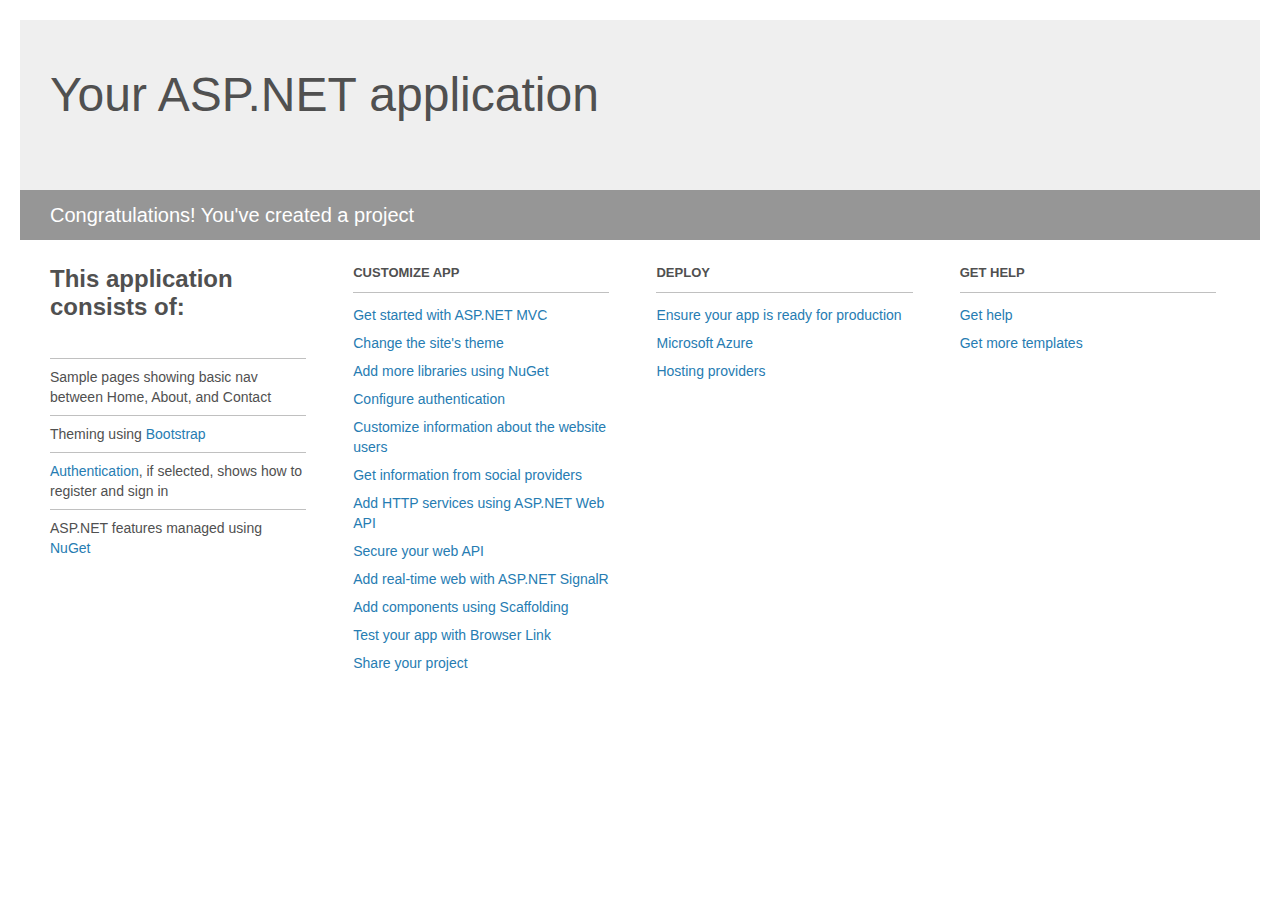
<file: Game/Game.Web/Project_Readme.html>
﻿<!DOCTYPE html>
<html lang="en">
<head>
    <meta charset="utf-8" />
    <title>Your ASP.NET application</title>
    <style>
        body {
            background: #fff;
            color: #505050;
            font: 14px 'Segoe UI', tahoma, arial, helvetica, sans-serif;
            margin: 20px;
            padding: 0;
        }

        #header {
            background: #efefef;
            padding: 0;
        }

        h1 {
            font-size: 48px;
            font-weight: normal;
            margin: 0;
            padding: 0 30px;
            line-height: 150px;
        }

        p {
            font-size: 20px;
            color: #fff;
            background: #969696;
            padding: 0 30px;
            line-height: 50px;
        }

        #main {
            padding: 5px 30px;
        }

        .section {
            width: 21.7%;
            float: left;
            margin: 0 0 0 4%;
        }

            .section h2 {
                font-size: 13px;
                text-transform: uppercase;
                margin: 0;
                border-bottom: 1px solid silver;
                padding-bottom: 12px;
                margin-bottom: 8px;
            }

            .section.first {
                margin-left: 0;
            }

                .section.first h2 {
                    font-size: 24px;
                    text-transform: none;
                    margin-bottom: 25px;
                    border: none;
                }

                .section.first li {
                    border-top: 1px solid silver;
                    padding: 8px 0;
                }

            .section.last {
                margin-right: 0;
            }

        ul {
            list-style: none;
            padding: 0;
            margin: 0;
            line-height: 20px;
        }

        li {
            padding: 4px 0;
        }

        a {
            color: #267cb2;
            text-decoration: none;
        }

            a:hover {
                text-decoration: underline;
            }
    </style>
</head>
<body>

    <div id="header">
        <h1>Your ASP.NET application</h1>
        <p>Congratulations! You've created a project</p>
    </div>

    <div id="main">
        <div class="section first">
            <h2>This application consists of:</h2>
            <ul>
                <li>Sample pages showing basic nav between Home, About, and Contact</li>
                <li>Theming using <a href="http://go.microsoft.com/fwlink/?LinkID=320754">Bootstrap</a></li>
                <li><a href="http://go.microsoft.com/fwlink/?LinkID=320755">Authentication</a>, if selected, shows how to register and sign in</li>
                <li>ASP.NET features managed using <a href="http://go.microsoft.com/fwlink/?LinkID=320756">NuGet</a></li>
            </ul>
        </div>

        <div class="section">
            <h2>Customize app</h2>
            <ul>
                <li><a href="http://go.microsoft.com/fwlink/?LinkID=320757">Get started with ASP.NET MVC</a></li>
                <li><a href="http://go.microsoft.com/fwlink/?LinkID=320758">Change the site's theme</a></li>
                <li><a href="http://go.microsoft.com/fwlink/?LinkID=320759">Add more libraries using NuGet</a></li>
                <li><a href="http://go.microsoft.com/fwlink/?LinkID=320760">Configure authentication</a></li>
                <li><a href="http://go.microsoft.com/fwlink/?LinkID=320761">Customize information about the website users</a></li>
                <li><a href="http://go.microsoft.com/fwlink/?LinkID=320762">Get information from social providers</a></li>
                <li><a href="http://go.microsoft.com/fwlink/?LinkID=320763">Add HTTP services using ASP.NET Web API</a></li>
                <li><a href="http://go.microsoft.com/fwlink/?LinkID=320764">Secure your web API</a></li>
                <li><a href="http://go.microsoft.com/fwlink/?LinkID=320765">Add real-time web with ASP.NET SignalR</a></li>
                <li><a href="http://go.microsoft.com/fwlink/?LinkID=320766">Add components using Scaffolding</a></li>
                <li><a href="http://go.microsoft.com/fwlink/?LinkID=320767">Test your app with Browser Link</a></li>
                <li><a href="http://go.microsoft.com/fwlink/?LinkID=320768">Share your project</a></li>
            </ul>
        </div>

        <div class="section">
            <h2>Deploy</h2>
            <ul>
                <li><a href="http://go.microsoft.com/fwlink/?LinkID=320769">Ensure your app is ready for production</a></li>
                <li><a href="http://go.microsoft.com/fwlink/?LinkID=320770">Microsoft Azure</a></li>
                <li><a href="http://go.microsoft.com/fwlink/?LinkID=320771">Hosting providers</a></li>
            </ul>
        </div>

        <div class="section last">
            <h2>Get help</h2>
            <ul>
                <li><a href="http://go.microsoft.com/fwlink/?LinkID=320772">Get help</a></li>
                <li><a href="http://go.microsoft.com/fwlink/?LinkID=320773">Get more templates</a></li>
            </ul>
        </div>
    </div>

</body>
</html>
</file>
